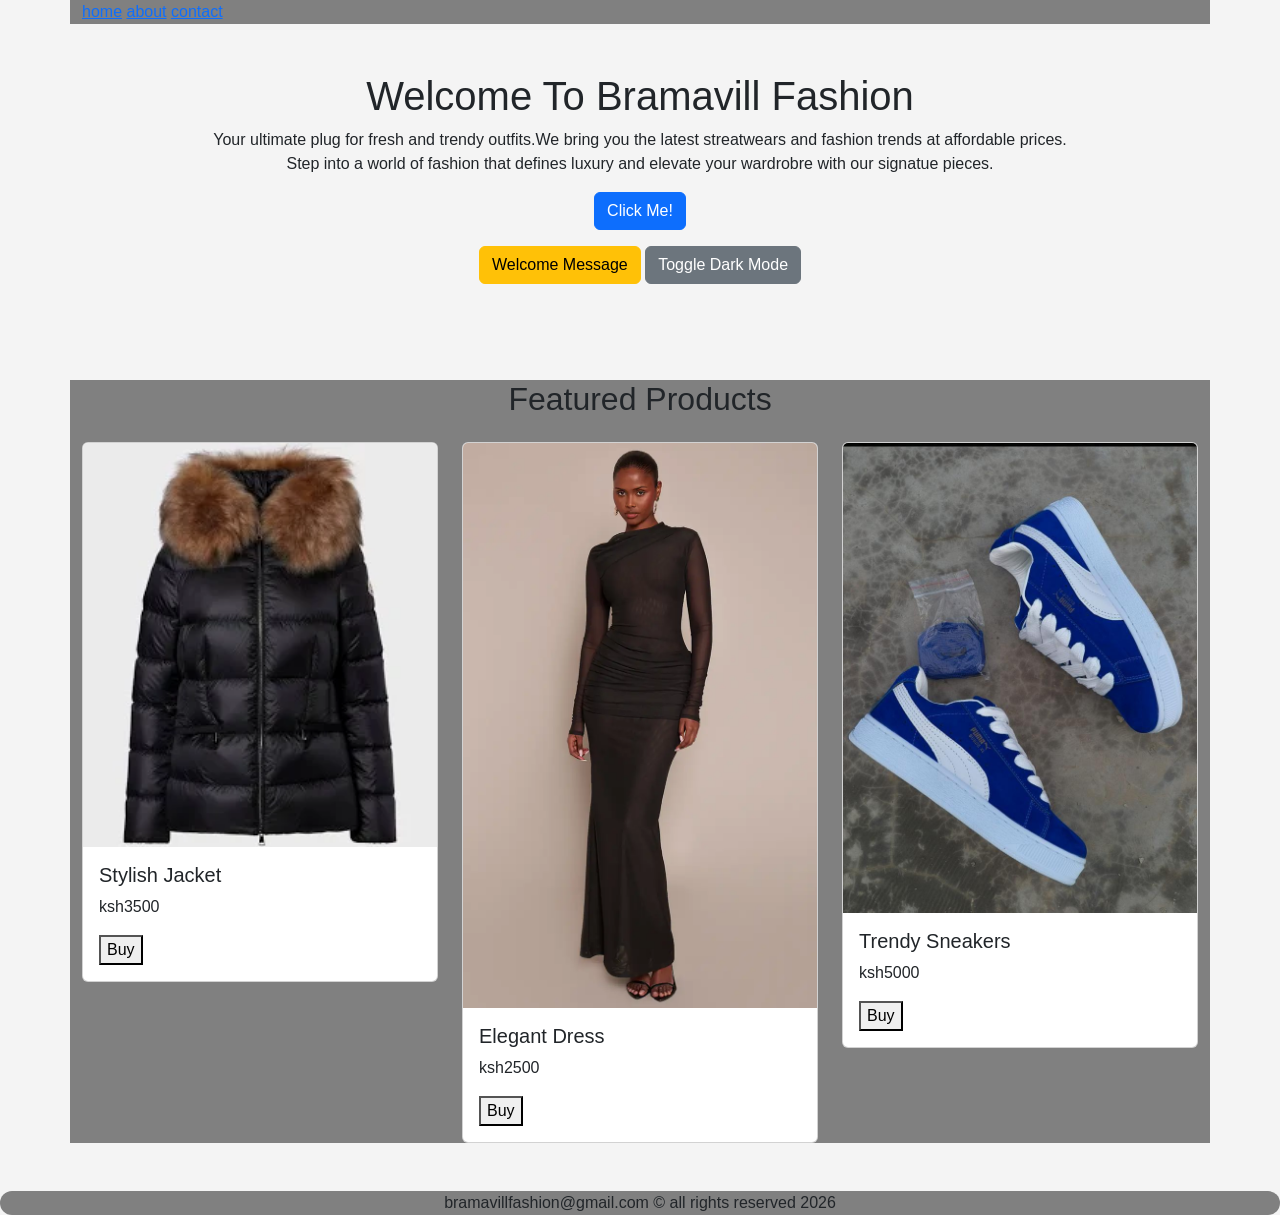
<file: index.html>
<!DOCTYPE html>
<html lang="en">
<head>
    <meta charset="UTF-8">
    <meta name="viewport" content="width=device-width, initial-scale=1.0">
    <title>BRAMAVILL FASHION</title>
    <link href="https://cdn.jsdelivr.net/npm/bootstrap@5.3.8/dist/css/bootstrap.min.css" rel="stylesheet" integrity="sha384-sRIl4kxILFvY47J16cr9ZwB07vP4J8+LH7qKQnuqkuIAvNWLzeN8tE5YBujZqJLB" crossorigin="anonymous">
    <link rel="stylesheet" href="style.css">
</head>
<body>
  <nav class="container">
  <a href="index.html">home</a> 
  <a href="about.html">about</a> 
  <a href="contact.html">contact</a>
  </nav>
  <!-- Hero Section -->
  <header class="text-center py-5 hero">
    <h1>Welcome To Bramavill Fashion</h1>
    <p>Your ultimate plug for fresh and trendy outfits.We bring you the latest streatwears and fashion trends at affordable prices.<br>Step into a world of fashion that defines luxury and elevate your wardrobre with our signatue pieces.</p>
    <button id="welcomeBtn" class="btn btn-primary">Click Me!</button>
     <div class="mt-3">


<button onclick="welcomeMessage()" class="btn btn-warning" m-2>
    Welcome Message
  </button>

<button onclick="toggleDarkMode()" class="btn btn-secondary">
  Toggle Dark Mode
</button>

</div>
  </header>

  <!-- Featured Products -->
  <section class="container my-5">
    <h2 class="mb-4 text-center">Featured Products</h2>
    <div class="row g-4">
      <div class="col-md-4">
        <div class="card">
          <img src="assets/jacket.jpg" class="card-img-top" alt="Product 1">
          <div class="card-body">
            <h5 class="card-title">Stylish Jacket</h5>
            <p class="card-text">ksh3500</p>
             <button class="buyBtn">Buy</button>
          </div>
        </div>
      </div>
      <div class="col-md-4">
        <div class="card">
          <img src="assets/dress.jpg" class="card-img-top" alt="Product 2">
          <div class="card-body">
            <h5 class="card-title">Elegant Dress</h5>
            <p class="card-text">ksh2500</p>
             <button class="buyBtn">Buy</button>
          </div>
        </div>
      </div>
      <div class="col-md-4">
        <div class="card">
          <img src="assets/shoes.jpg" class="card-img-top" alt="Product 3">
          <div class="card-body">
            <h5 class="card-title">Trendy Sneakers</h5>
            <p class="card-text">ksh5000</p>
             <button class="buyBtn">Buy</button>
          </div>
        </div>
      </div>
    </div>
  </section>
  <div>
    <footer>
     
     bramavillfashion@gmail.com &copy all rights reserved 2026
    </footer>
  </div>
<script src="script.js"></script>
    
</body>
</html>
</file>
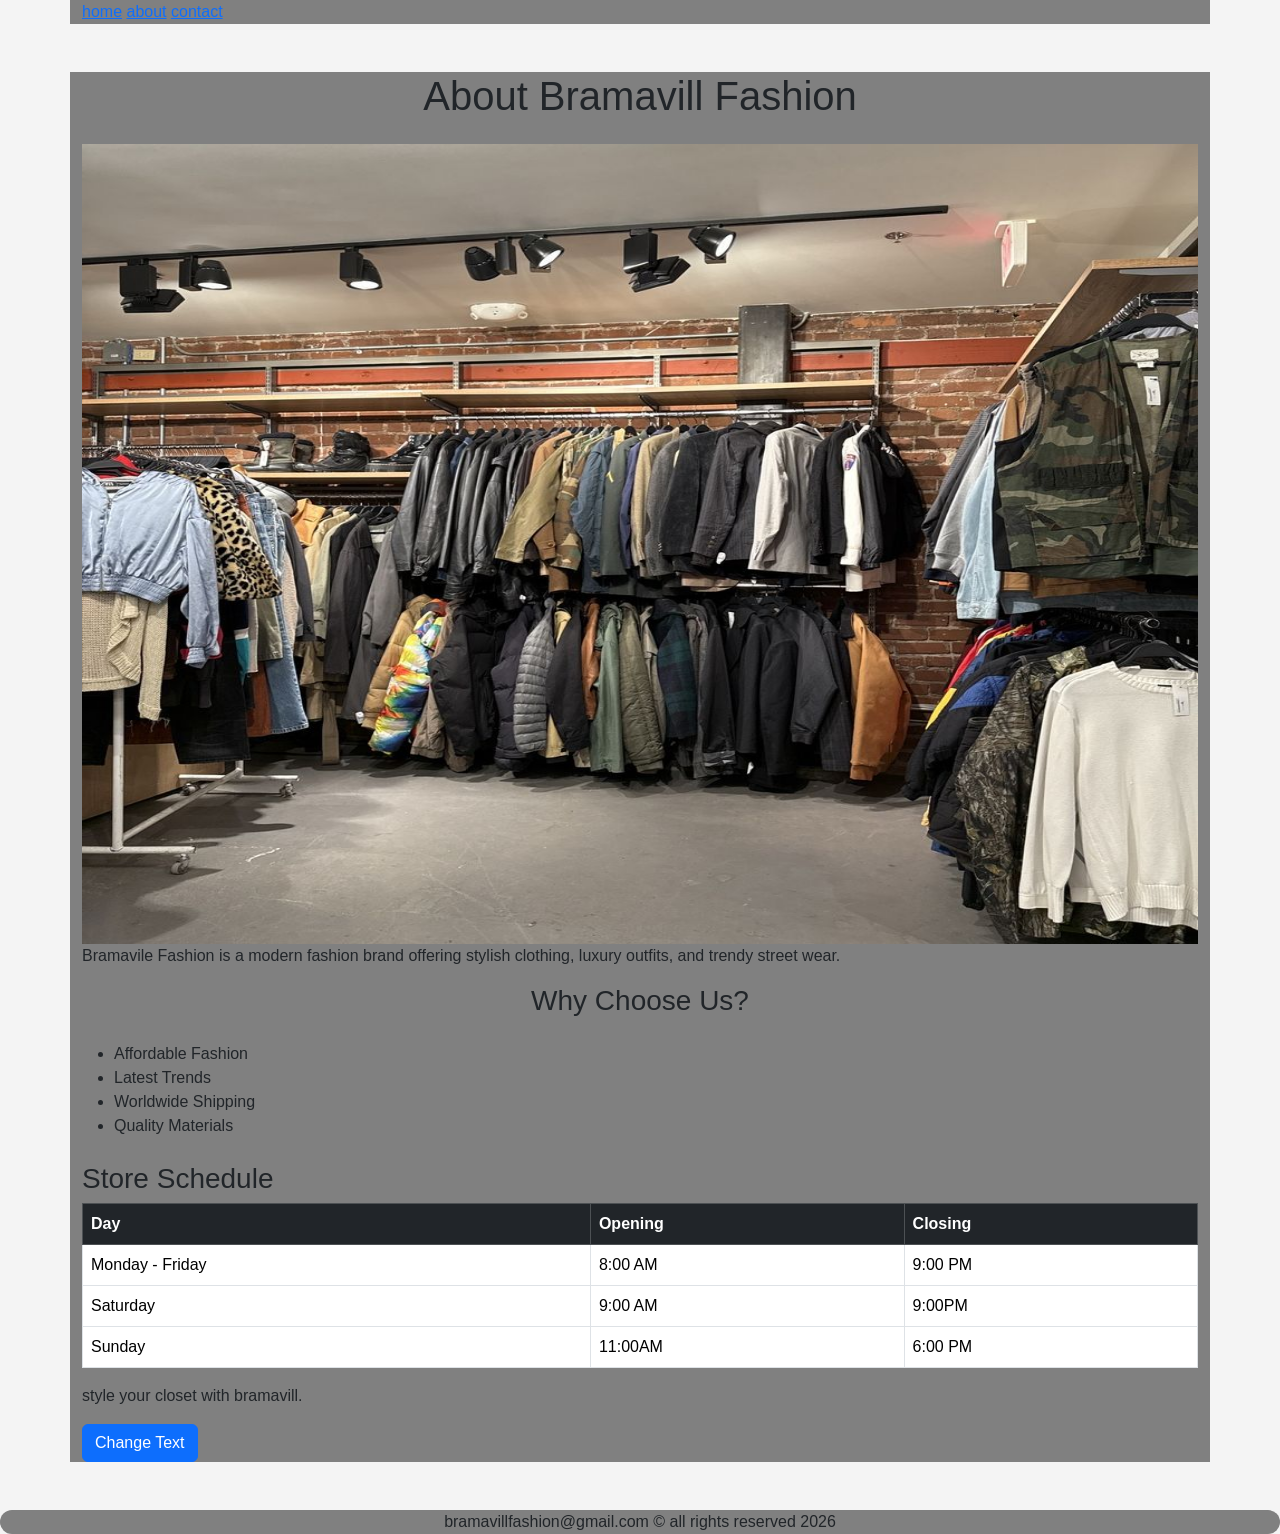
<file: about.html>
<!DOCTYPE html>
<html lang="en">
<head>
  <meta charset="UTF-8">
  <meta name="viewport" content="width=device-width, initial-scale=1.0">
  <title>About Us</title>
 <link href="https://cdn.jsdelivr.net/npm/bootstrap@5.3.8/dist/css/bootstrap.min.css" rel="stylesheet" integrity="sha384-sRIl4kxILFvY47J16cr9ZwB07vP4J8+LH7qKQnuqkuIAvNWLzeN8tE5YBujZqJLB" crossorigin="anonymous">
<link rel="stylesheet" href="style.css">
</head>
<body>
  <nav class="container">
    <a href="index.html">home</a>
    <a href="about.html">about</a>
    <a href="contact.html">contact</a>
  </nav>

<section class="container my-5">
  <h1 class="text-center mb-4">About Bramavill Fashion</h1>

  <img src="assets/profile3.jpg" alt="" width="100% " height="800px" >

  <p>
    Bramavile Fashion is a modern fashion brand offering stylish clothing,
    luxury outfits, and trendy street wear.
  </p>

  <!-- List -->
  <h3 class="text-center mb-4">Why Choose Us?</h3>
  <ul>
    <li>Affordable Fashion</li>
    <li>Latest Trends</li>
    <li>Worldwide Shipping</li>
    <li>Quality Materials</li>
  </ul>

  <!-- Table -->
  <h3 class="mt-4">Store Schedule</h3>

  <table class="table table-bordered">
    <thead class="table-dark">
      <tr>
        <th>Day</th>
        <th>Opening</th>
        <th>Closing</th>
      </tr>
    </thead>

    <tbody>
      <tr>
        <td>Monday - Friday</td>
        <td>8:00 AM</td>
        <td>9:00 PM</td>
      </tr>

      <tr>
        <td>Saturday</td>
        <td>9:00 AM</td>
        <td>9:00PM</td>
      </tr>

      <tr>
        <td>Sunday</td>
        <td>11:00AM</td>
        <td>6:00 PM</td>
      </tr>
    </tbody>
  </table>

  <p id="aboutText" class="mt-3">
    style your closet with bramavill.
  </p>

 <button class="btn btn-primary" onclick="changeText()">
    Change Text
  </button> 

</section>
<div>
    <footer>
     
     bramavillfashion@gmail.com &copy all rights reserved 2026
    </footer>
  </div>

<script src="script.js"></script>

</body>
</html>
</file>
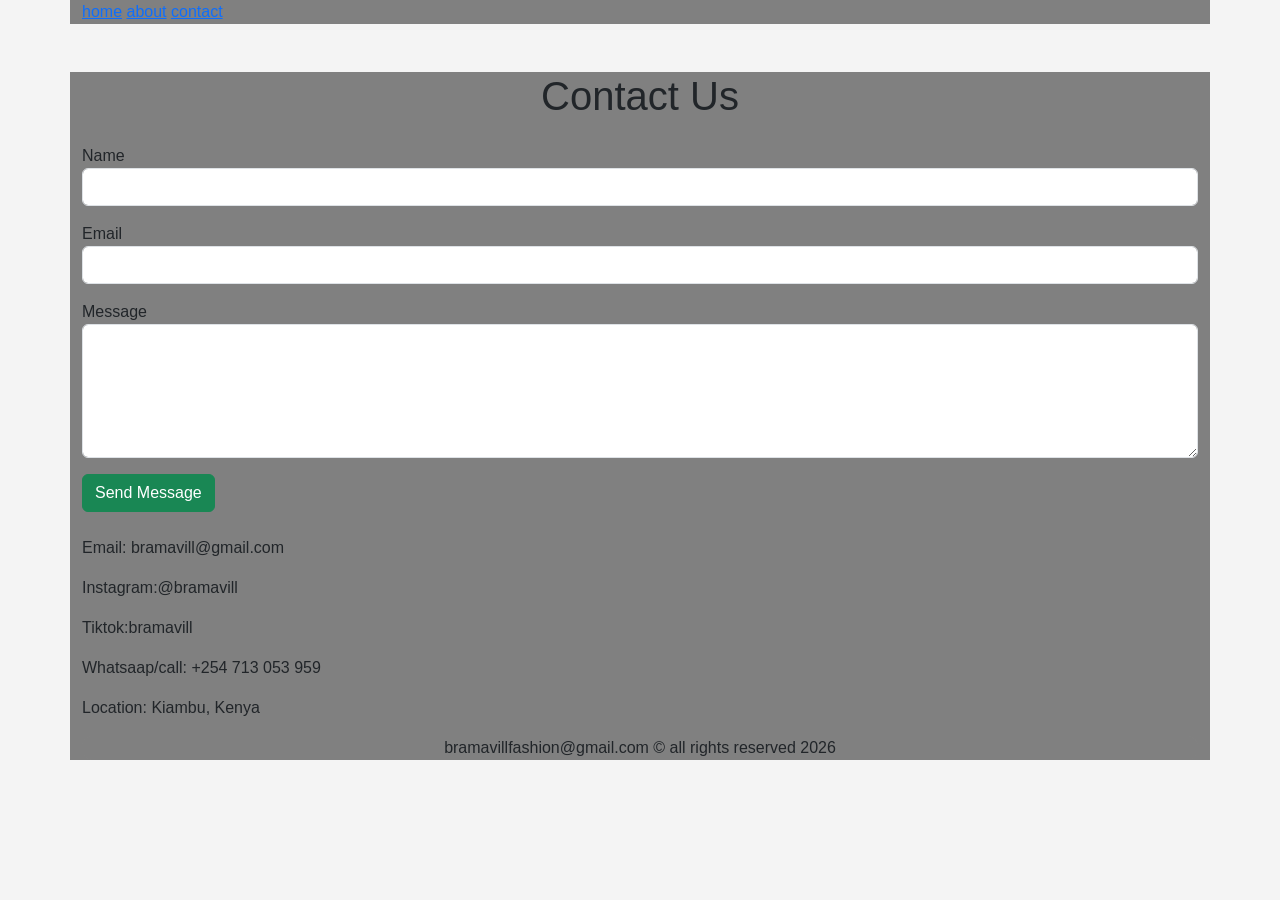
<file: contact.html>
<!DOCTYPE html>
<html lang="en">
<head>
  <meta charset="UTF-8">
  <meta name="viewport" content="width=device-width, initial-scale=1.0">
  <title>Contact Us</title>
<link href="https://cdn.jsdelivr.net/npm/bootstrap@5.3.8/dist/css/bootstrap.min.css" rel="stylesheet" integrity="sha384-sRIl4kxILFvY47J16cr9ZwB07vP4J8+LH7qKQnuqkuIAvNWLzeN8tE5YBujZqJLB" crossorigin="anonymous">
<link rel="stylesheet" href="style.css">
</head>
<body>
  <nav class="container">
    <a href="index.html">home</a>
    <a href="about.html">about</a>
    <a href="contact.html">contact</a>
  </nav>

<section class="container my-5">
  <h1 class="text-center mb-4">Contact Us</h1>

  <!-- Form -->
  <form onsubmit="submitForm(event)">
    
    <div class="mb-3">
      <label>Name</label>
      <input type="text" class="form-control" required>
    </div>

    <div class="mb-3">
      <label>Email</label>
      <input type="email" class="form-control" required>
    </div>

    <div class="mb-3">
      <label>Message</label>
      <textarea class="form-control" rows="5"></textarea>
    </div>

    <button type="submit" class="btn btn-success">
      Send Message
    </button>

  </form>
  

  <br>

      <p>Email: bramavill@gmail.com</p>
      <p>Instagram:@bramavill</p>
      <p>Tiktok:bramavill</p>
      <p>Whatsaap/call: +254 713 053 959</p>
      <p>Location: Kiambu, Kenya</p>
    
  </div>

<div>
    <footer>
     
     bramavillfashion@gmail.com &copy all rights reserved 2026
    </footer>
  </div>

<script src="script.js"></script>

</body>
</html>
</file>
<file: style.css>
.dark-mode {
  background-color: hwb(0 0% 96%);
  color: white;
}


html, body {
  height: 100%;
  margin: 0;
}

html, body {
  height: 100%;
  margin: 0;
}


.container my-5{
  background:#ffff;
  border-radius: 20px;
  padding: 2rem;
  margin-top: 2rem;
  display: flex;
  
}

.container{
  background-color:gray;
} 
footer{
  border-radius: 50px;
  text-align: center;
  background-color:gray;
}
.footer-mm{
  border-radius: 50px;
  text-align: center;
  background-color:gray;

}


body{
    margin: 0;
    font-family: Arial, sans-serif;
    background: #f4f4f4;
}
</file>
